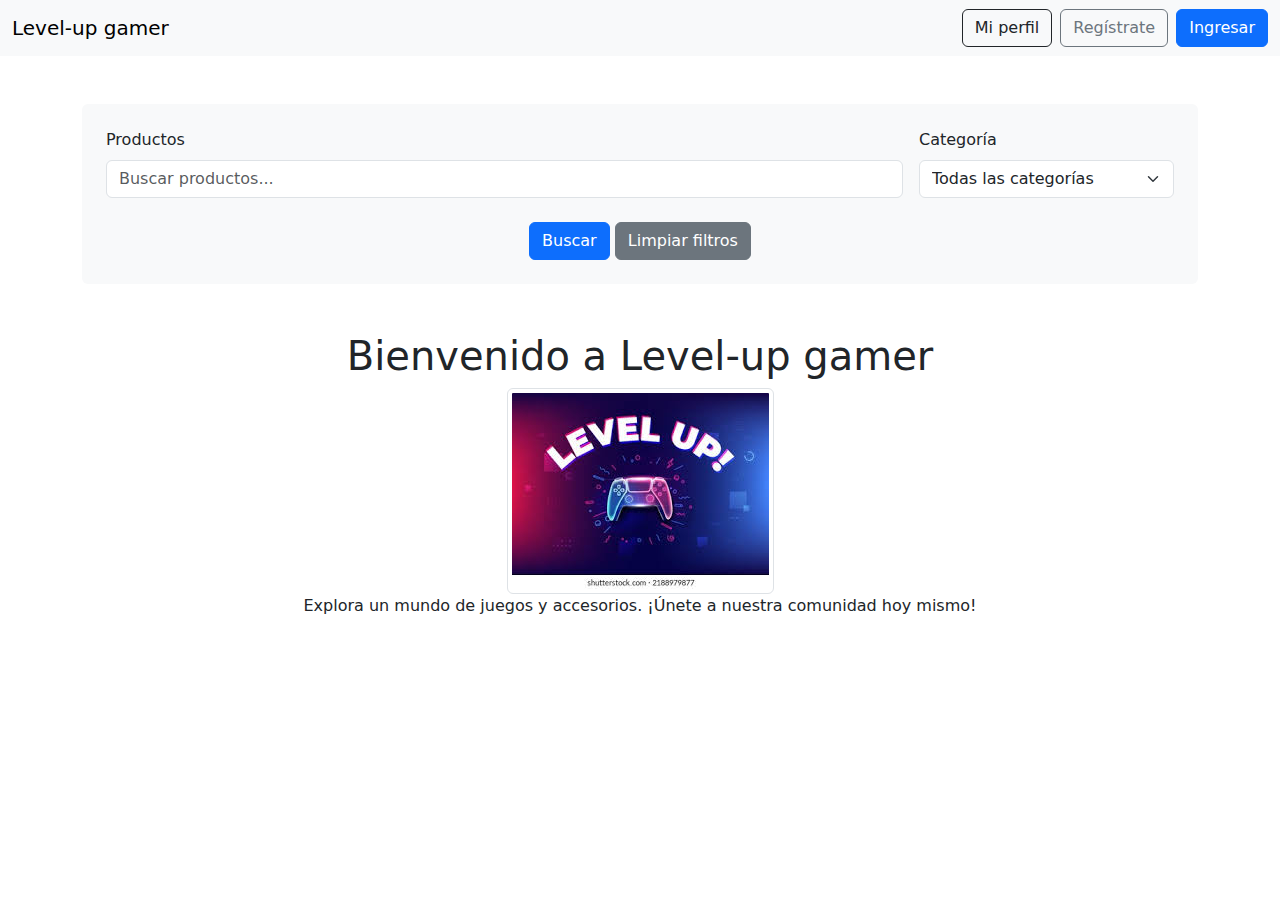
<file: Doc html/index.html>
<!doctype html>
<html lang="en">
  <head>
    <meta charset="utf-8">
    <meta name="viewport" content="width=device-width, initial-scale=1">
    <title>Level-up gamer</title>
    <link href="../Doc css/styles.css" rel="stylesheet">
    <link href="https://cdn.jsdelivr.net/npm/bootstrap@5.3.3/dist/css/bootstrap.min.css" rel="stylesheet" integrity="sha384-QWTKZyjpPEjISv5WaRU9OFeRpok6YctnYmDr5pNlyT2bRjXh0JMhjY6hW+ALEwIH" crossorigin="anonymous">
  </head>
  <body>
    <!-- Barra de navegacion para las paginas linkeadas-->
    <nav class="navbar navbar-expand-lg bg-body-tertiary">
      <div class="container-fluid">
        <a class="navbar-brand" href="#">Level-up gamer   </a>
        <button class="navbar-toggler" type="button" data-bs-toggle="collapse" data-bs-target="#navbarSupportedContent" aria-controls="navbarSupportedContent" aria-expanded="false" aria-label="Toggle navigation">
          <span class="navbar-toggler-icon"></span>
        </button>
        <div class="collapse navbar-collapse" id="navbarSupportedContent">
          <ul class="navbar-nav ms-auto mb-2 mb-lg-0">
            <li class="nav-item">
              <a class="btn btn-outline-dark me-2" href="gestionPerfiles.html">Mi perfil</a>
            </li>
            <li class="nav-item">
              <a class="btn btn-outline-secondary me-2" href="Registro.html">Regístrate</a>
            </li>
            <li class="nav-item">
              <a class="btn btn-primary" href="Login.html">Ingresar</a>
            </li>
          </ul>
        </div>
      </div>
    </nav>
   <div class="container mt-5">
    <div class="row">
        <div class="col-md-12">
            <form id="advanced-search-form" class="bg-light p-4 rounded">
                <div class="row g-3">
                    <div class="col-md-9">
                        <label for="search-input" class="form-label">Productos </label>
                        <!-- buscador -->
                        <input type="text" class="form-control" id="imput-buscador" placeholder="Buscar productos...">
                    </div>
                        <!--Seleccionar categotia-->
                    <div class="col-md-3">
                        <label for="category-filter" class="form-label">Categoría</label>
                        <select class="form-select" id="category-filter">
                            <option selected value="all">Todas las categorías</option>
                            <option value="consolas">Consolas</option>
                            <option value="juegos">Juegos</option>
                            <option value="accesorios">Accesorios</option>
                        </select>
                    </div>
                </div>
                <!-- Botones para  buscar y limpiar -->
                <div class="text-center mt-4">
                    <button type="button" class="btn btn-primary" onclick="window.location.href='busqueda.html'">Buscar</button>
                    <button type="reset" class="btn btn-secondary">Limpiar filtros</button>
                </div>
            </form>
        </div>
    </div>
</div>

    <div class="container mt-5 text-center">
      <h1>Bienvenido a Level-up gamer</h1>
      <img src="/imagenes/Control level-up.jpeg" class="img-thumbnail" alt="">
      
      <p>Explora un mundo de juegos y accesorios. ¡Únete a nuestra comunidad hoy mismo!</p>
    </div>
  
    <script src="https://cdn.jsdelivr.net/npm/bootstrap@5.3.3/dist/js/bootstrap.bundle.min.js" integrity="sha384-YvpcrYf0tY3lHB60NNkmXc5s9fDVZLESaAA55NDzOxhy9GkcIdslK1eN7N6jIeHz" crossorigin="anonymous"></script>
  </body>
</html>
</file>
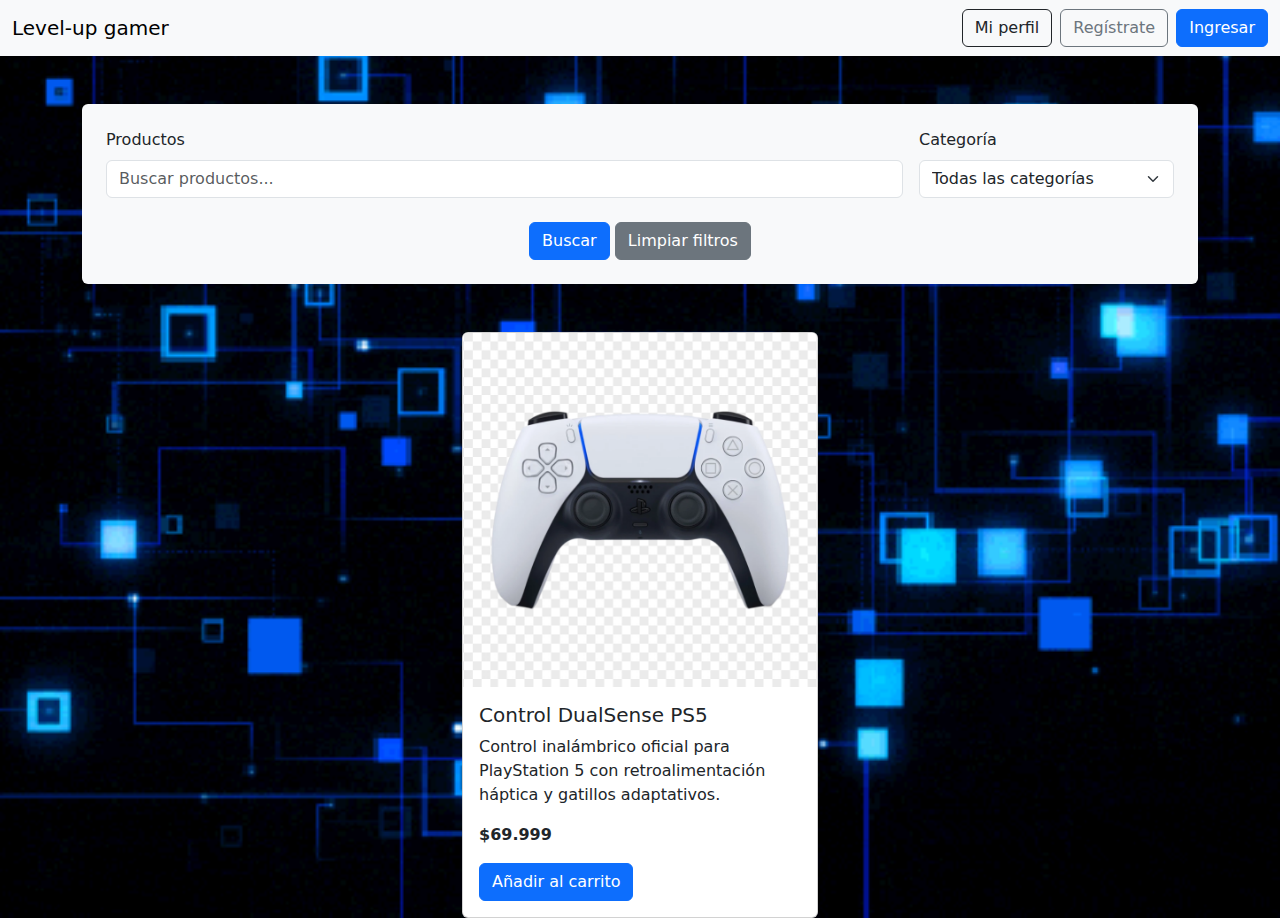
<file: Doc html/busqueda.html>
<!doctype html>
<html lang="en">
  <head>
    <meta charset="utf-8">
    <meta name="viewport" content="width=device-width, initial-scale=1">
    <title>Busqueda - Level-up gamer</title>
    <link href="../Doc css/styles.css" rel="stylesheet">
    <link href="https://cdn.jsdelivr.net/npm/bootstrap@5.3.3/dist/css/bootstrap.min.css" rel="stylesheet" integrity="sha384-QWTKZyjpPEjISv5WaRU9OFeRpok6YctnYmDr5pNlyT2bRjXh0JMhjY6hW+ALEwIH" crossorigin="anonymous">
  </head>
  <body class="custom-background">
    <!-- Barra de navegacion para las paginas linkeadas-->
    <nav class="navbar navbar-expand-lg bg-body-tertiary">
      <div class="container-fluid">
        <a class="navbar-brand" href="#">Level-up gamer   </a>
        <button class="navbar-toggler" type="button" data-bs-toggle="collapse" data-bs-target="#navbarSupportedContent" aria-controls="navbarSupportedContent" aria-expanded="false" aria-label="Toggle navigation">
          <span class="navbar-toggler-icon"></span>
        </button>
        <div class="collapse navbar-collapse" id="navbarSupportedContent">
          <ul class="navbar-nav ms-auto mb-2 mb-lg-0">
            <li class="nav-item">
              <a class="btn btn-outline-dark me-2" href="gestionPerfiles.html">Mi perfil</a>
            </li>
            <li class="nav-item">
              <a class="btn btn-outline-secondary me-2" href="Registro.html">Regístrate</a>
            </li>
            <li class="nav-item">
              <a class="btn btn-primary" href="Login.html">Ingresar</a>
            </li>
          </ul>
        </div>
      </div>
    </nav>
   <div class="container mt-5">
    <div class="row">
        <div class="col-md-12">
            <form id="advanced-search-form" class="bg-light p-4 rounded">
                <div class="row g-3">
                    <div class="col-md-9">
                        <label for="search-input" class="form-label">Productos </label>
                        <!-- buscador -->
                        <input type="text" class="form-control" id="imput-buscador" placeholder="Buscar productos...">
                    </div>
                        <!--Seleccionar categotia-->
                    <div class="col-md-3">
                        <label for="category-filter" class="form-label">Categoría</label>
                        <select class="form-select" id="category-filter">
                            <option selected value="all">Todas las categorías</option>
                            <option value="consolas">Consolas</option>
                            <option value="juegos">Juegos</option>
                            <option value="accesorios">Accesorios</option>
                        </select>
                    </div>
                </div>
                <!-- Botones para  buscar y limpiar -->
                <div class="text-center mt-4">
                    <button type="submit" class="btn btn-primary">Buscar</button>
                    <button type="reset" class="btn btn-secondary">Limpiar filtros</button>
                </div>
            </form>
        </div>
    </div>
</div>

    <!-- Item de tienda -->
    <div class="container mt-5">
      <div class="row justify-content-center">
        <div class="col-md-4">
          <div class="card">
            <img src="../imagenes/control.png" class="card-img-top" alt="Control PS5">
            <div class="card-body">
              <h5 class="card-title">Control DualSense PS5</h5>
              <p class="card-text">Control inalámbrico oficial para PlayStation 5 con retroalimentación háptica y gatillos adaptativos.</p>
              <p class="card-text"><strong>$69.999</strong></p>
              <a href="#" class="btn btn-primary">Añadir al carrito</a>
            </div>
          </div>
        </div>
      </div>
    </div>

  
    <script src="https://cdn.jsdelivr.net/npm/bootstrap@5.3.3/dist/js/bootstrap.bundle.min.js" integrity="sha384-YvpcrYf0tY3lHB60NNkmXc5s9fDVZLESaAA55NDzOxhy9GkcIdslK1eN7N6jIeHz" crossorigin="anonymous"></script>
  </body>
</html>
</file>
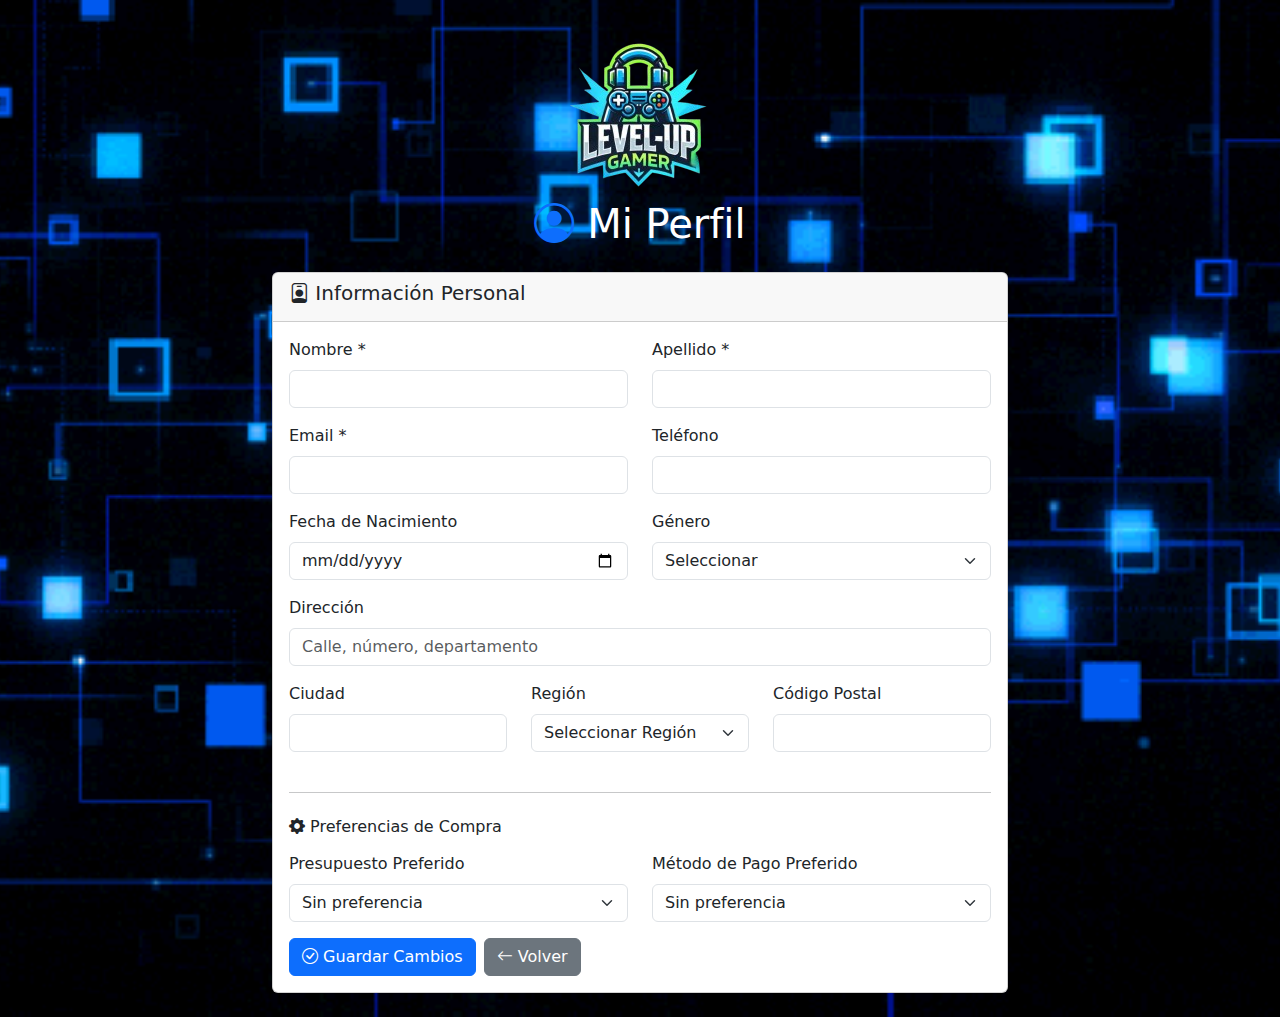
<file: Doc html/gestionPerfiles.html>
<!DOCTYPE html>
<html lang="es">
<head>
    <meta charset="UTF-8">
    <meta name="viewport" content="width=device-width, initial-scale=1.0">
    <title>Mi Perfil - LEVEL-UP GAMER</title>
    <link href="https://cdn.jsdelivr.net/npm/bootstrap@5.3.3/dist/css/bootstrap.min.css" rel="stylesheet">
    <link href="https://cdn.jsdelivr.net/npm/bootstrap-icons@1.11.0/font/bootstrap-icons.css" rel="stylesheet">
    <link href="../Doc css/gestionPerfiles.css" rel="stylesheet">
    <script src="https://cdn.jsdelivr.net/npm/bootstrap@5.3.3/dist/js/bootstrap.bundle.min.js"></script>
    <script src="../Doc js/gestionPerfiles.js"></script>
</head>
<body class="bg-light custom-background">
    <div class="container mt-4">
        <div class="row">
            <div class="col-12">
                <h1 class="text-center mb-4 text-white">
                    <img src="../imagenes/levelup.png"> <br>
                    <i class="bi bi-person-circle text-primary"></i>
                    Mi Perfil
                </h1>
            </div>
        </div>

        <div class="row justify-content-center">
            <div class="col-lg-8 col-md-10">
                <!--Información Personal -->
                <div class="card mb-4">
                    <div class="card-header">
                        <h5><i class="bi bi-person-badge"></i> Información Personal</h5>
                    </div>
                    <div class="card-body">
                        <form id="form-perfil">
                            <div class="row">
                                <div class="col-md-6 mb-3">
                                    <label for="nombre" class="form-label">Nombre *</label>
                                    <input type="text" class="form-control" id="nombre" required>
                                </div>
                                <div class="col-md-6 mb-3">
                                    <label for="apellido" class="form-label">Apellido *</label>
                                    <input type="text" class="form-control" id="apellido" required>
                                </div>
                            </div>
                            <div class="row">
                                <div class="col-md-6 mb-3">
                                    <label for="email" class="form-label">Email *</label>
                                    <input type="email" class="form-control" id="email" required>
                                </div>
                                <div class="col-md-6 mb-3">
                                    <label for="telefono" class="form-label">Teléfono</label>
                                    <input type="tel" class="form-control" id="telefono">
                                </div>
                            </div>
                            <div class="row">
                                <div class="col-md-6 mb-3">
                                    <label for="fecha-nacimiento" class="form-label">Fecha de Nacimiento</label>
                                    <input type="date" class="form-control" id="fecha-nacimiento">
                                </div>
                                <div class="col-md-6 mb-3">
                                    <label for="genero" class="form-label">Género</label>
                                    <select class="form-select" id="genero">
                                        <option value="">Seleccionar</option>
                                        <option value="masculino">Hombre</option>
                                        <option value="femenino">Mujer</option>
                                        <option value="otro">Otro</option>
                                        <option value="no-especificar">Prefiero no especificar</option>
                                    </select>
                                </div>
                            </div>
                            <div class="mb-3">
                                <label for="direccion" class="form-label">Dirección</label>
                                <input type="text" class="form-control" id="direccion" placeholder="Calle, número, departamento">
                            </div>
                            <div class="row">
                                <div class="col-md-4 mb-3">
                                    <label for="ciudad" class="form-label">Ciudad</label>
                                    <input type="text" class="form-control" id="ciudad">
                                </div>
                                <div class="col-md-4 mb-3">
                                    <label for="region" class="form-label">Región</label>
                                    <select class="form-select" id="region">
                                        <option value="">Seleccionar Región</option>
                                        <option value="metropolitana">Región Metropolitana</option>
                                        <option value="valparaiso">Valparaíso</option>
                                        <option value="biobio">Biobío</option>
                                        <option value="araucania">La Araucanía</option>
                                        <option value="los-lagos">Los Lagos</option>
                                        <option value="antofagasta">Antofagasta</option>
                                        <option value="atacama">Atacama</option>
                                        <option value="coquimbo">Coquimbo</option>
                                        <option value="ohiggins">O'Higgins</option>
                                        <option value="maule">Maule</option>
                                        <option value="nuble">Ñuble</option>
                                        <option value="los-rios">Los Ríos</option>
                                        <option value="aysen">Aysén</option>
                                        <option value="magallanes">Magallanes</option>
                                        <option value="tarapaca">Tarapacá</option>
                                        <option value="arica">Arica y Parinacota</option>
                                    </select>
                                </div>
                                <div class="col-md-4 mb-3">
                                    <label for="codigo-postal" class="form-label">Código Postal</label>
                                    <input type="text" class="form-control" id="codigo-postal">
                                </div>
                            </div>

                            <!-- Preferencias -->
                            <hr class="my-4">
                            <h6 class="mb-3"><i class="bi bi-gear-fill"></i> Preferencias de Compra</h6>
                            
                            <div class="row mb-3">
                                <div class="col-md-6">
                                    <label for="presupuesto" class="form-label">Presupuesto Preferido</label>
                                    <select class="form-select" id="presupuesto">
                                        <option value="">Sin preferencia</option>
                                        <option value="bajo">Hasta $50.000</option>
                                        <option value="medio">$50.000 - $150.000</option>
                                        <option value="alto">$150.000 - $500.000</option>
                                        <option value="premium">Más de $500.000</option>
                                    </select>
                                </div>
                                <div class="col-md-6">
                                    <label for="metodo-pago" class="form-label">Método de Pago Preferido</label>
                                    <select class="form-select" id="metodo-pago">
                                        <option value="">Sin preferencia</option>
                                        <option value="tarjeta">Tarjeta de Crédito/Débito</option>
                                        <option value="webpay">WebPay</option>
                                        <option value="paypal">PayPal</option>
                                        <option value="transferencia">Transferencia Bancaria</option>
                                    </select>
                                </div>
                            </div>

                            <div class="d-flex gap-2">
                                <button type="submit" class="btn btn-primary">
                                    <i class="bi bi-check-circle"></i> Guardar Cambios
                                </button>
                                <a href="index.html" class="btn btn-secondary">
                                    <i class="bi bi-arrow-left"></i> Volver
                                </a>
                            </div>
                        </form>
                    </div>
                </div>
            </div>
        </div>
    </div>

    <!-- confirmación -->
    <div class="modal fade" id="modalConfirmacion" tabindex="-1">
        <div class="modal-dialog">
            <div class="modal-content">
                <div class="modal-header">
                    <h5 class="modal-title" id="modalTitulo">Confirmación</h5>
                    <button type="button" class="btn-close" data-bs-dismiss="modal"></button>
                </div>
                <div class="modal-body" id="modalMensaje">
                    Cambios guardados exitosamente
                </div>
                <div class="modal-footer">
                    <button type="button" class="btn btn-primary" data-bs-dismiss="modal">OK</button>
                </div>
            </div>
        </div>
    </div>

</body>
</html>
</file>
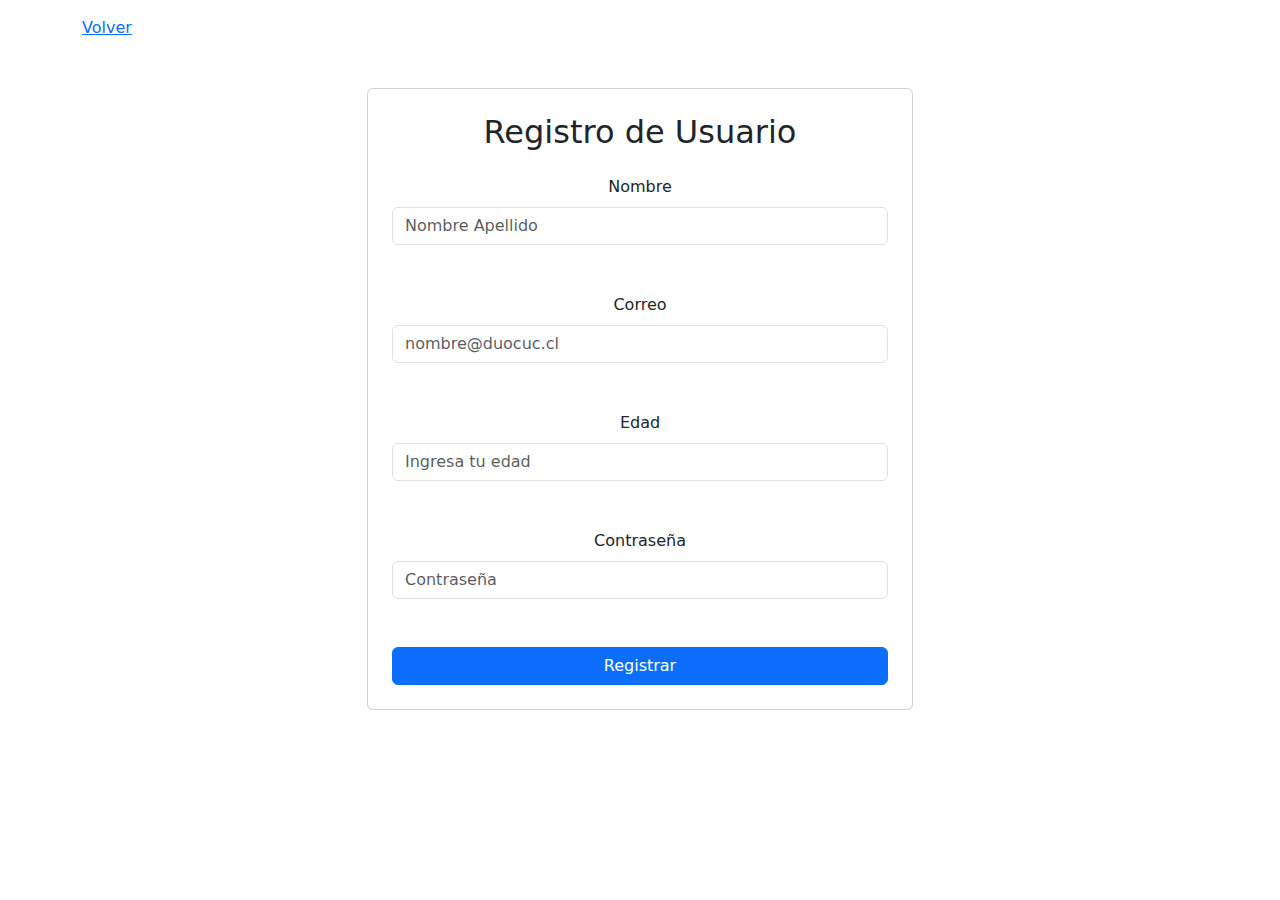
<file: Doc html/Registro.html>
<!doctype html>
<html lang="en">
  <head>
    <meta charset="utf-8">
    <meta name="viewport" content="width=device-width, initial-scale=1">
    <title>Level-up gamer Registro</title>
    <link href="https://cdn.jsdelivr.net/npm/bootstrap@5.3.3/dist/css/bootstrap.min.css" rel="stylesheet" integrity="sha384-QWTKZyjpPEjISv5WaRU9OFeRpok6YctnYmDr5pNlyT2bRjXh0JMhjY6hW+ALEwIH" crossorigin="anonymous">
  </head>
  <body>
    <div class="container mt-3 text">
      <a href="index.html">Volver</a>
    </div>
    <div class="container text-center mt-5"> <!-- container-->
      <div class="row justify-content-center"><!-- Fila-->
        <div class="col-md-6"><!-- colucna-->
          <div class="card p-4"> <!-- tajeta -->
            <h2 class="mb-4">Registro de Usuario</h2>
            <form id="formularioRegistro"> <!-- id unico del registro-->
              <div class="mb-5"> <!-- margen espacio entre campos-->
                <label for="nombre" class="form-label">Nombre</label> <!-- Linia -->
                <!-- imput para solicitar el nombre tipo text / colocar una id unica/ placeholder rellena el cuadro-->
                <input type="text" class="form-control" id="nombre" placeholder="Nombre Apellido" required>
              </div>

              <div class="mb-5">
                <label for="correo" class="form-label">Correo</label>
                <input type="email" class="form-control" id="correo" placeholder="nombre@duocuc.cl" required>
              </div>

              <div class="mb-5">
                <label for="edad" class="form-label">Edad</label>
                <input type="number" class="form-control" id="edad" placeholder="Ingresa tu edad" min="1" required>
              </div>

              <div class="mb-5">
                <label for="contraseña" class="form-label">Contraseña</label>
                <input type="text" class="form-control" id="contraseña" placeholder="Contraseña" required>
              </div>

              <button type="submit" class="btn btn-primary w-100">Registrar</button>
            </form>
          </div>
        </div>
      </div>
    </div>
    
    <script src="https://cdn.jsdelivr.net/npm/bootstrap@5.3.3/dist/js/bootstrap.bundle.min.js" integrity="sha384-YvpcrYf0tY3lHB60NNkmXc5s9fDVZLESaAA55NDzOxhy9GkcIdslK1eN7N6jIeHz" crossorigin="anonymous"></script>
    <script src="/Doc js/Registro.js"></script>
  </body>
</html>
</file>
<file: Doc css/styles.css>
.custom-background {
    background-image: url('../imagenes/bga.gif');
    background-color: black;
    background-size: cover;
    background-position: center;
    background-repeat: no-repeat;
    min-height: 100vh;
}
</file>
<file: Doc css/gestionPerfiles.css>
.custom-background {
    background-image: url('../imagenes/bga.gif');
    background-color: black;
    background-size: cover;
    background-position: center;
    background-repeat: no-repeat;
    min-height: 100vh;
}
</file>
